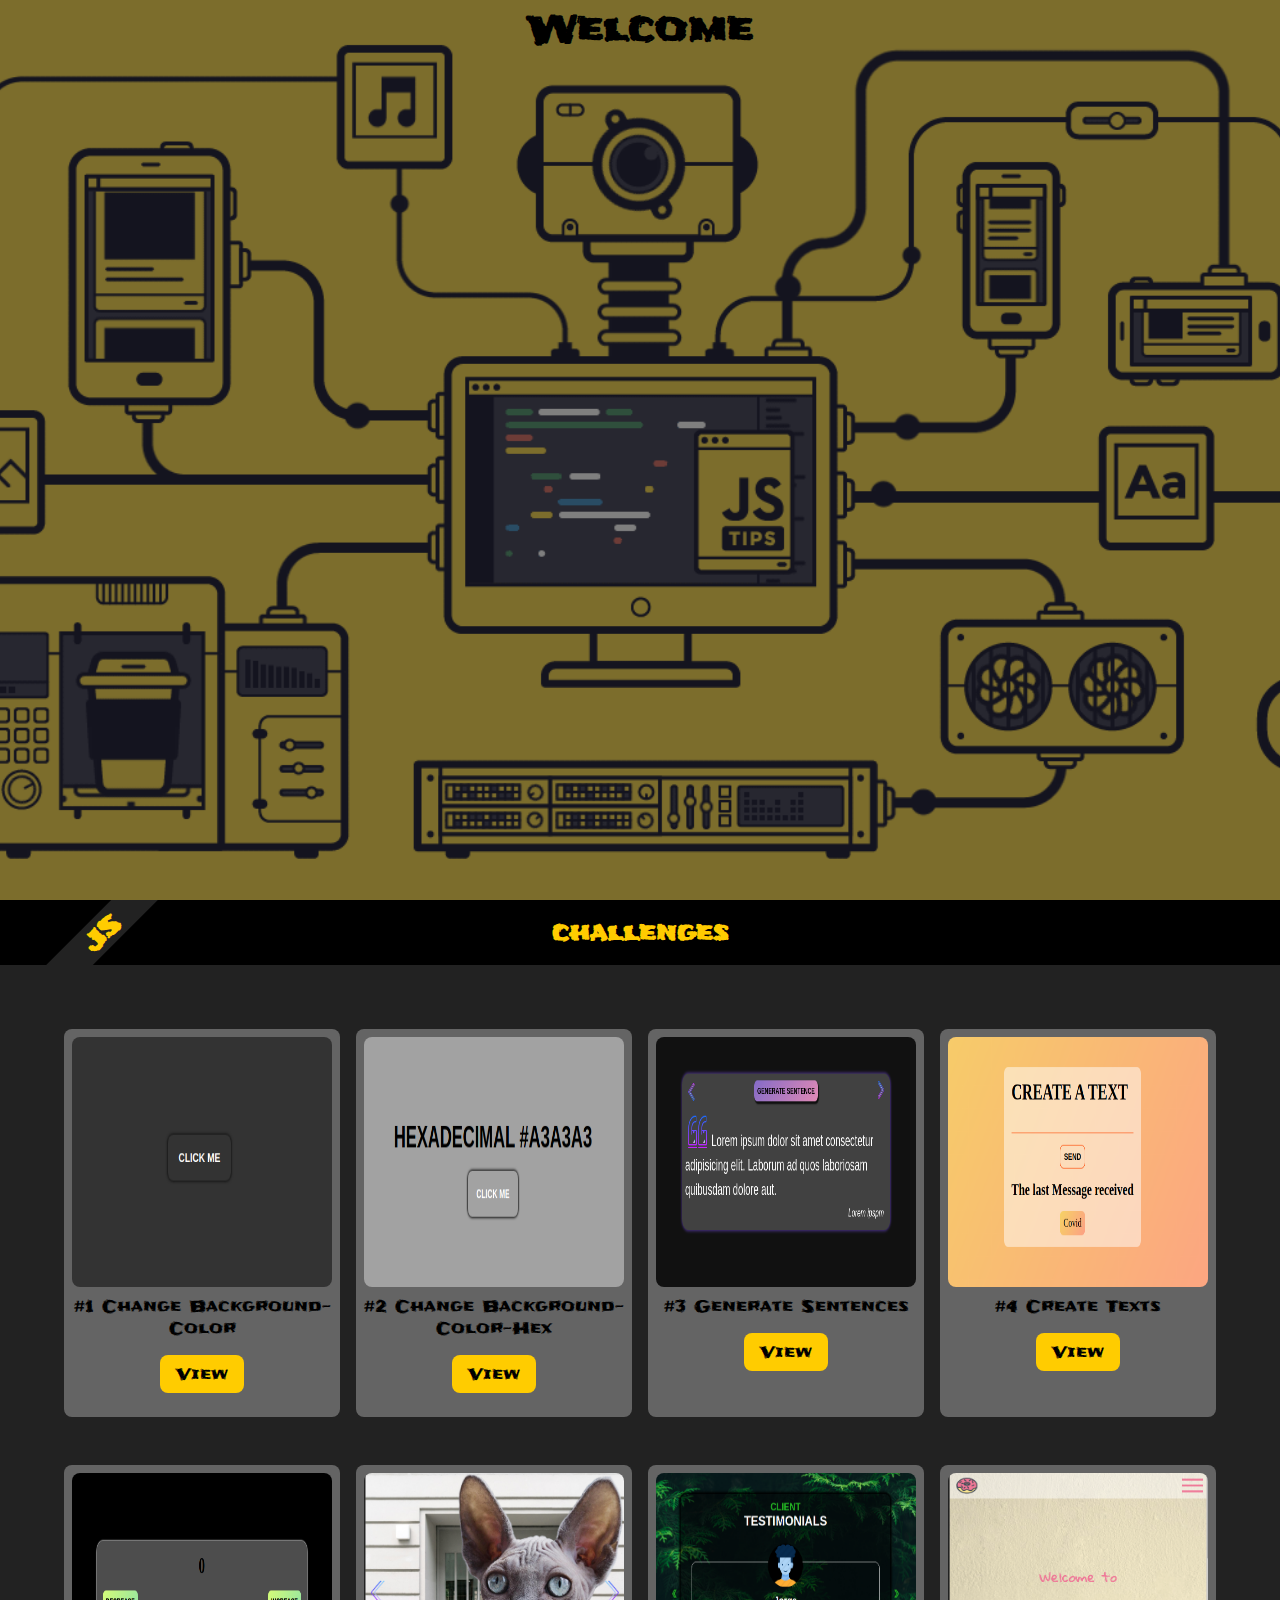
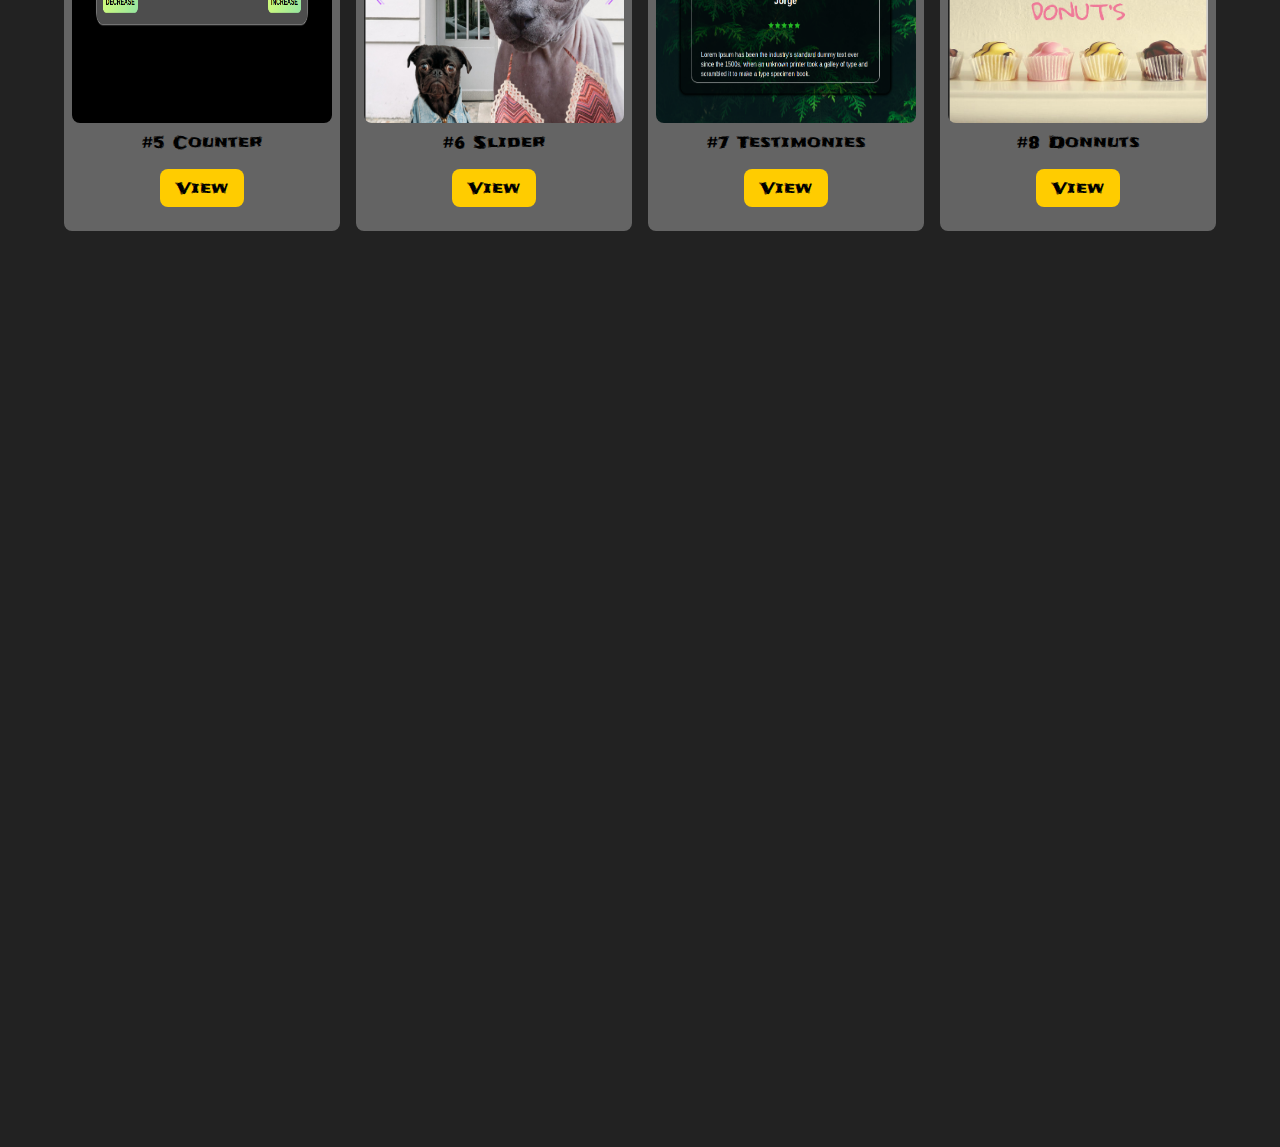
<file: index.html>
<!DOCTYPE html>
<html lang="en">
<head>
    <meta charset="UTF-8">
    <meta name="viewport" content="width=device-width, initial-scale=1.0">
    <meta name="author" content="joda">
    <meta name="theme-color" content="#000000">
    <meta name="apple-mobile-web-app-status-bar-style" content="black-translucent">
    <link rel="stylesheet" href="styles/styles.css">
    <link href="https://fonts.googleapis.com/css2?family=Frijole&display=swap" rel="stylesheet">
    <title>Challenges js</title>
</head>
<body>

    <div class="app">
        <header class="header">
            <section class="header__content">
                <h1 class="title">Welcome</h1>
            </section>
        </header>
        <nav class="nav">
            <h2 class="txt">JS</h2>
            <h2 class="txt2">challenges</h2>
        </nav>
        
        <main class="main">
            <section class="section">
                <div class="card">
                    <figure class="figure">
                        <img src="img/1.png" alt="" class="img" >
                    </figure>
                    <p class="info">
                        #1 Change Background-Color
                    </p>
                    <a href="challenges/1_change_Background/index.html" class="link"> View</a>
                </div>

                <div class="card">
                    <figure class="figure">
                        <img src="img/2.png" alt="" class="img" >
                    </figure>
                    <p class="info">
                        #2 Change Background-Color-Hex
                    </p>
                    <a href="challenges/2_change_BackgroundHex/index.html" class="link"> View</a>
                </div>


                <div class="card">
                    <figure class="figure">
                        <img src="img/3.png" alt="" class="img" >
                    </figure>
                    <p class="info">
                        #3 Generate Sentences
                    </p>
                    <a href="challenges/3_messages/index.html" class="link"> View</a>
                </div>

                <div class="card">
                    <figure class="figure">
                        <img src="img/4.png" alt="" class="img" >
                    </figure>
                    <p class="info">
                        #4 Create Texts
                    </p>
                    <a href="challenges/4_texts/index.html" class="link"> View</a>
                </div>

                <div class="card">
                    <figure class="figure">
                        <img src="img/5.png" alt="" class="img" >
                    </figure>
                    <p class="info">
                        #5 Counter
                    </p>
                    <a href="challenges/5_counter/index.html" class="link"> View</a>
                </div>


                <div class="card">
                    <figure class="figure">
                        <img src="img/6.png" alt="" class="img" >
                    </figure>
                    <p class="info">
                        #6 Slider
                    </p>
                    <a href="challenges/6_slider/index.html" class="link"> View</a>
                </div>

                <div class="card">
                    <figure class="figure">
                        <img src="img/7.png" alt="" class="img" >
                    </figure>
                    <p class="info">
                        #7 Testimonies
                    </p>
                    <a href="challenges/7_testimonies/index.html" class="link"> View</a>
                </div>

                <div class="card">
                    <figure class="figure">
                        <img src="img/8.png" alt="" class="img" >
                    </figure>
                    <p class="info">
                        #8 Donnuts
                    </p>
                    <a href="challenges/8_donnuts/index.html" class="link"> View</a>
                </div>

            </section>
        </main>
    </div>
    
</body>
</html>
</file>
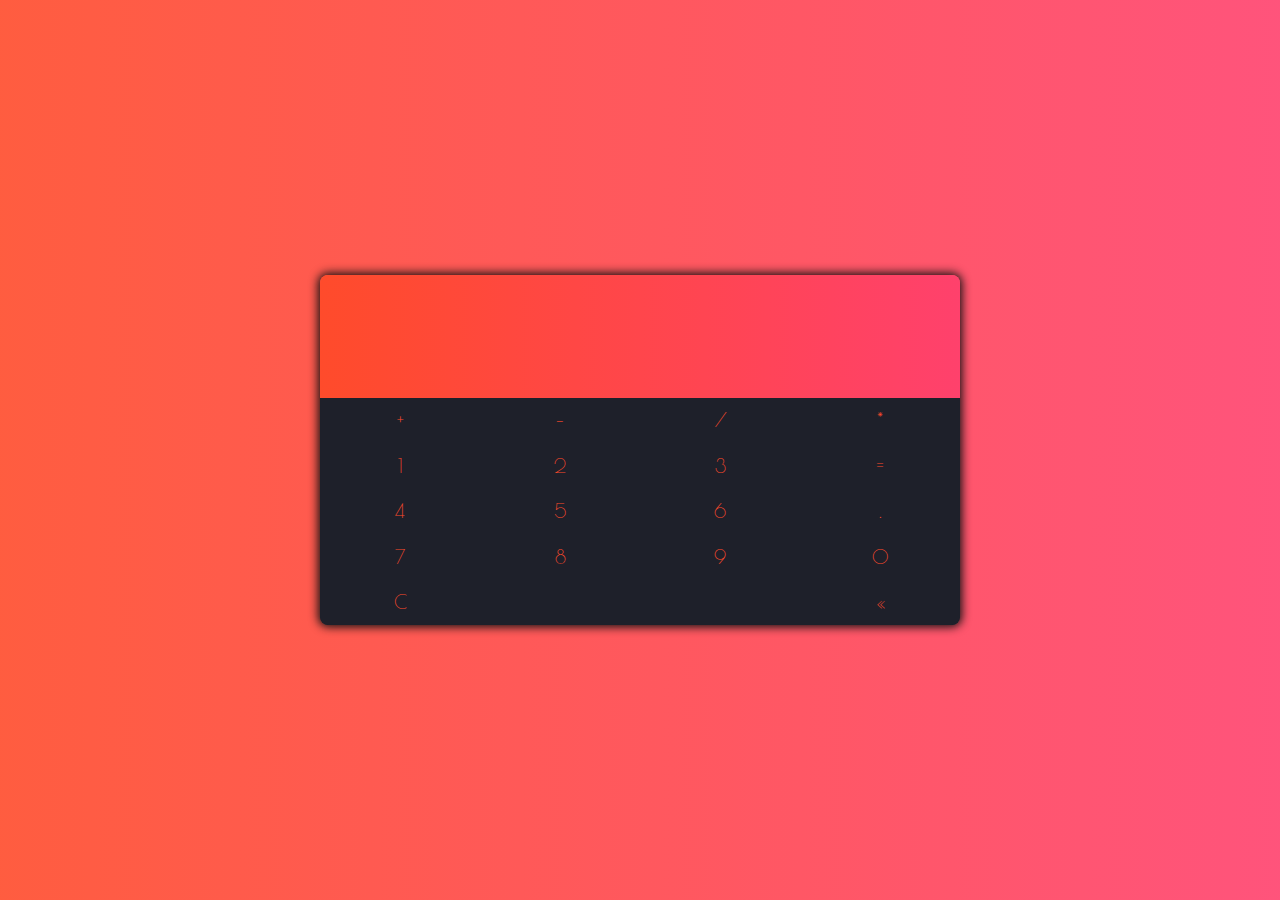
<file: calculator/index.html>
<!DOCTYPE html>
<html lang="en">
<head>
    <meta charset="UTF-8">
    <meta name="viewport" content="width=device-width, initial-scale=1.0">
    <title>Calculator</title>
    <link rel="stylesheet" href="css/styles.css">
     <link href="https://fonts.googleapis.com/css2?family=Courgette&display=swap" rel="stylesheet"> 
      <link href="https://fonts.googleapis.com/css2?family=Poiret+One&display=swap" rel="stylesheet"> 
</head>
<body>


    <div class="app">

       <div class="calculator">

           <div class="texto">
               <p  id="showValor" class="text__show up" >
               <p  id="valor" class="text-show down" > </p>
           </div> 

           <div class="buttons">
                <button data-value="+">+</button>
                <button data-value="-">-</button>
                <button data-value="/">/</button>
                <button data-value="*">*</button>
                <button data-value="1">1</button>
                <button data-value="2">2</button>
                <button data-value="3">3</button>
                <button data-value="=">=</button>
                <button data-value="4">4</button>
                <button data-value="5">5</button>
                <button data-value="6">6</button>
                <button data-value=".">.</button>
                <button data-value="7">7</button>
                <button data-value="8">8</button>
                <button data-value="9">9</button>
                <button data-value="0">0</button>
                <button data-value="" id="deleteOne" class="delOne">&laquo;</button>
                <button data-value="" id="deleteAll" class="delAll">C</button>
           </div>
           
       </div> 

    </div>

    
    <script src="js/app.js"></script>
</body>
</html>
</file>
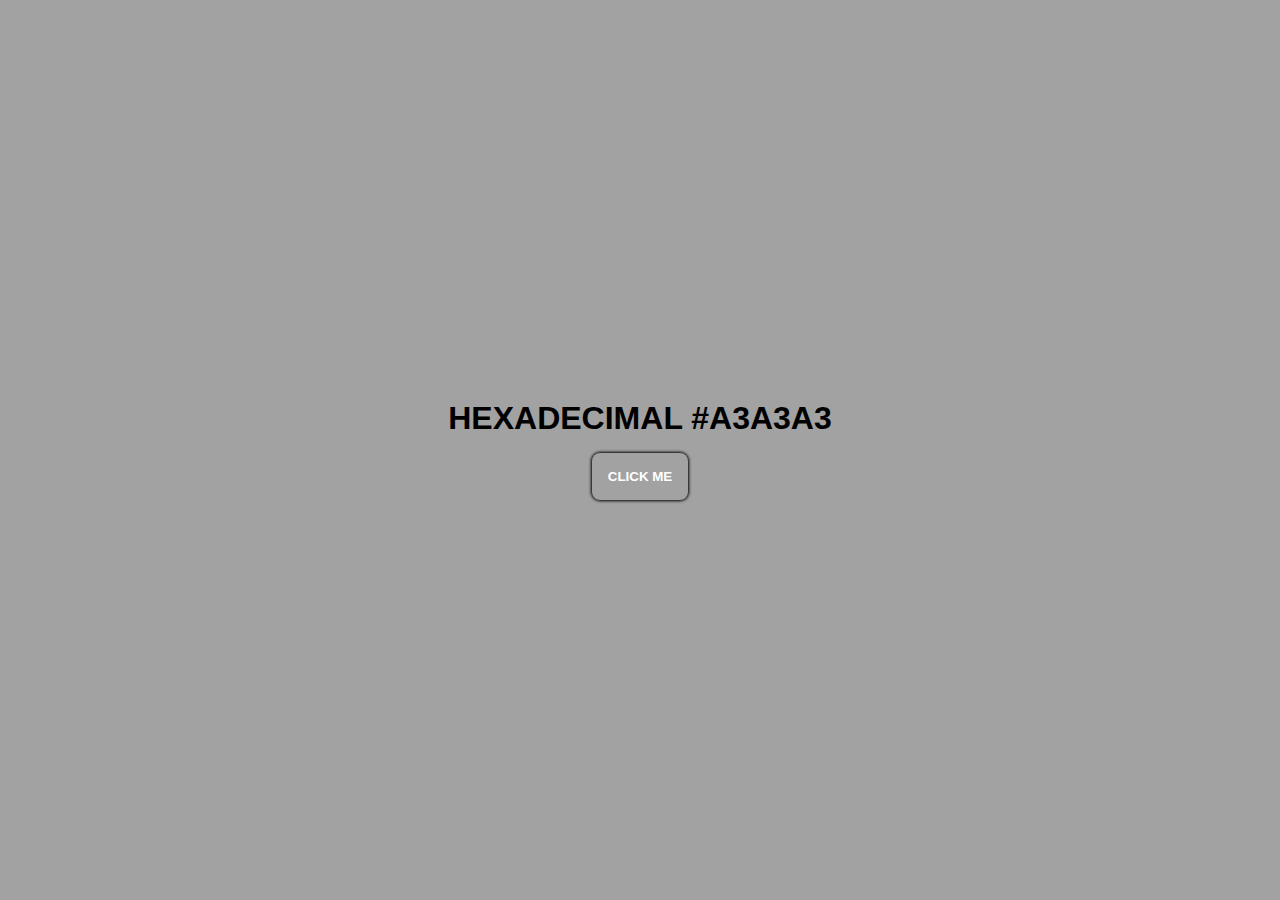
<file: challenges/2_change_BackgroundHex/index.html>
<!DOCTYPE html>
<html lang="en">
<head>
    <meta charset="UTF-8">
    <meta name="viewport" content="width=device-width, initial-scale=1.0">
    <meta name="author" content="joda">  
    <title>Change Background</title>

    <style>
        *
        {
            margin          : 0;
            padding         : 0;
            box-sizing      : border-box ;
        }

        body 
        {
            height          : 100vh;
            display         : grid;
            place-items     : center ;
            background-color: #a2a2a2;
        }

        .app
        {
            /* border          : 2px solid; */
            padding         : .5rem;
            text-align      : center ;
            text-transform  : uppercase;
            font-family     : Arial ;
            font-weight     : 700;
        }

        .btn 
        {
            border-radius   : .5rem;
            padding         : 1rem;
            text-transform  : uppercase;
            font-weight     : 700;
            background-color: transparent;
            border          : none;
            box-shadow      : 0 0 3px 1px #000;
            margin-top      : 1rem;
            cursor          : pointer;
            outline         : none;
            color           : #fff;
        }
    </style>
</head>
<body>


    <div class="app">
        <h1 class="txt">Hexadecimal <span id="txt">#a3a3a3</span></h1>
        <button class="btn" id="btn">Click me</button>
    </div>


    <script src="app.js"></script>
    
</body>
</html>
</file>
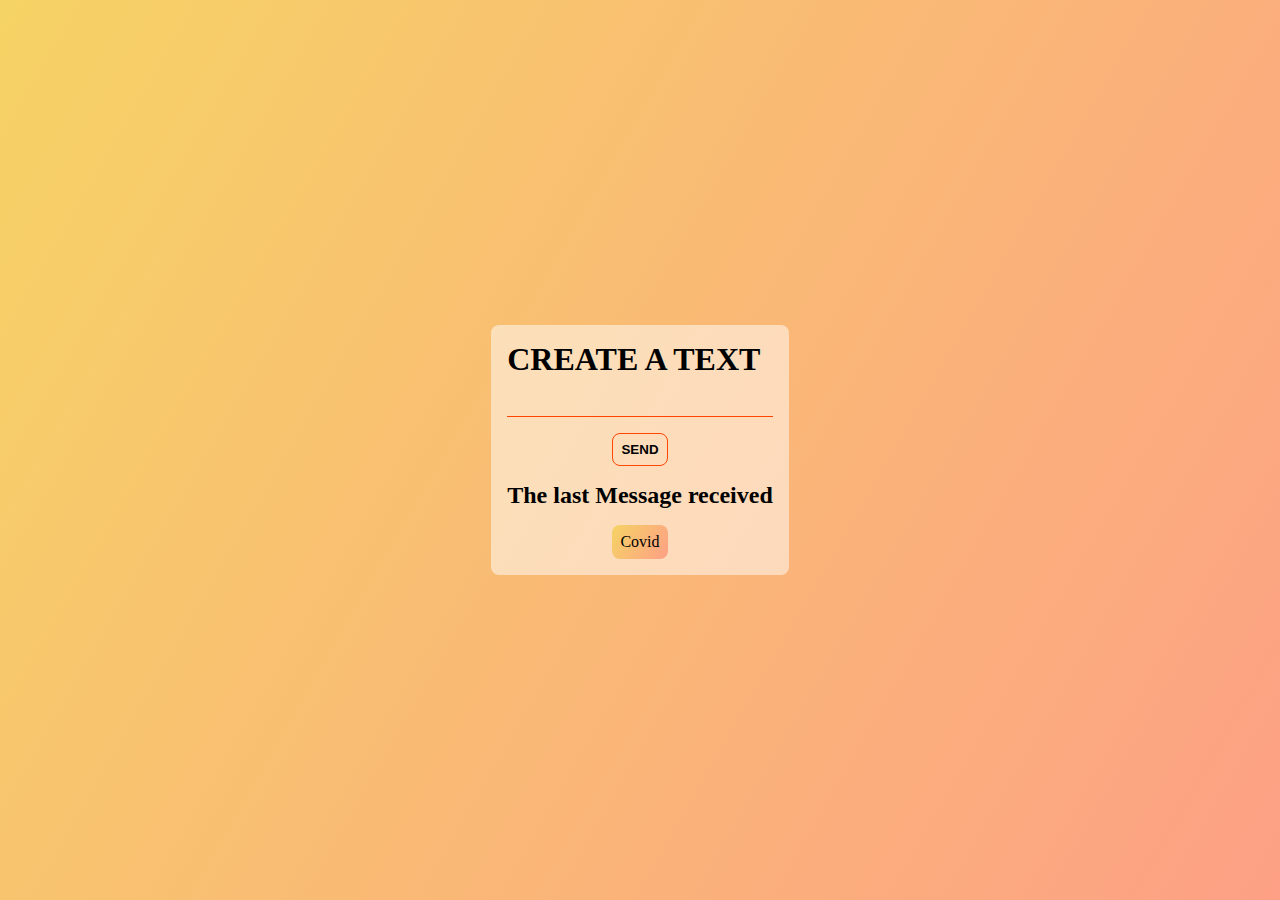
<file: challenges/4_texts/index.html>
<!DOCTYPE html>
<html lang="en">
<head>
    <meta charset="UTF-8">
    <meta name="viewport" content="width=device-width, initial-scale=1.0">
    <meta name="author" content="joda">
    <title>Create Text</title>
    <style>
        *
        {
            margin          : 0;
            padding         : 0;
            box-sizing      : border-box ;
        }

        body 
        {
            height          : 100vh;
            display         : grid;
            place-items     : center;
            background-image: linear-gradient(120deg, #f6d365 0%, #fda085 100%);
        }

        .app
        {
            background-color: rgba(255, 255, 255, .5);
            border-radius   : .5rem;
            padding         : 1rem;
        }

        .h1 
        {
            text-transform  : uppercase ;
        }

        .input
        {
            width            : 100%;
            margin           : 1rem 0;
            padding          : .2rem;
            border           : none;
            border-bottom    : 1px solid orangered;
            background-color : transparent;
            outline          : none;
        }

        .btn 
        {
            text-transform    : uppercase ;
            font-weight       : 700;
            padding           : .5rem;
            width             : max-content;
            margin            : auto;
            margin-bottom     : 1rem;
            display           : block;
            border-radius     : .5rem;
            border            : 1px solid orangered;
            background-color  : transparent ;
            outline           : none;
            cursor            : pointer;
            transition        : all .5s linear;
        }

        .btn:hover 
        {
            box-shadow        : inset  0 -50px orangered;
            color             : #fff;
        }

        .h2 
        {
            margin-bottom   : 1rem;
        }

        .final 
        {
            /* border          : 2px solid; */
            width           : max-content;
            padding         : .5rem;
            border-radius   : .5rem;
            margin          : auto;
            background-image: linear-gradient(120deg, #f6d365 0%, #fda085 100%);
        }

    </style>
</head>
<body>

    <div class="app">
        <h1 class="h1">Create a text</h1>

        <form action="" autocomplete="off">

            <div class="txt">
                <input type="text" id="txt" class="input">
            </div>

            <div class="submit">
                <input type="submit" id="btn" class="btn" value="send">
            </div>
        </form>

        <h2 class="h2">The last Message received</h2>
        <p class="final" id="final">Covid</p>
    </div>

    
    <script src="app.js"></script>
</body>
</html>
</file>
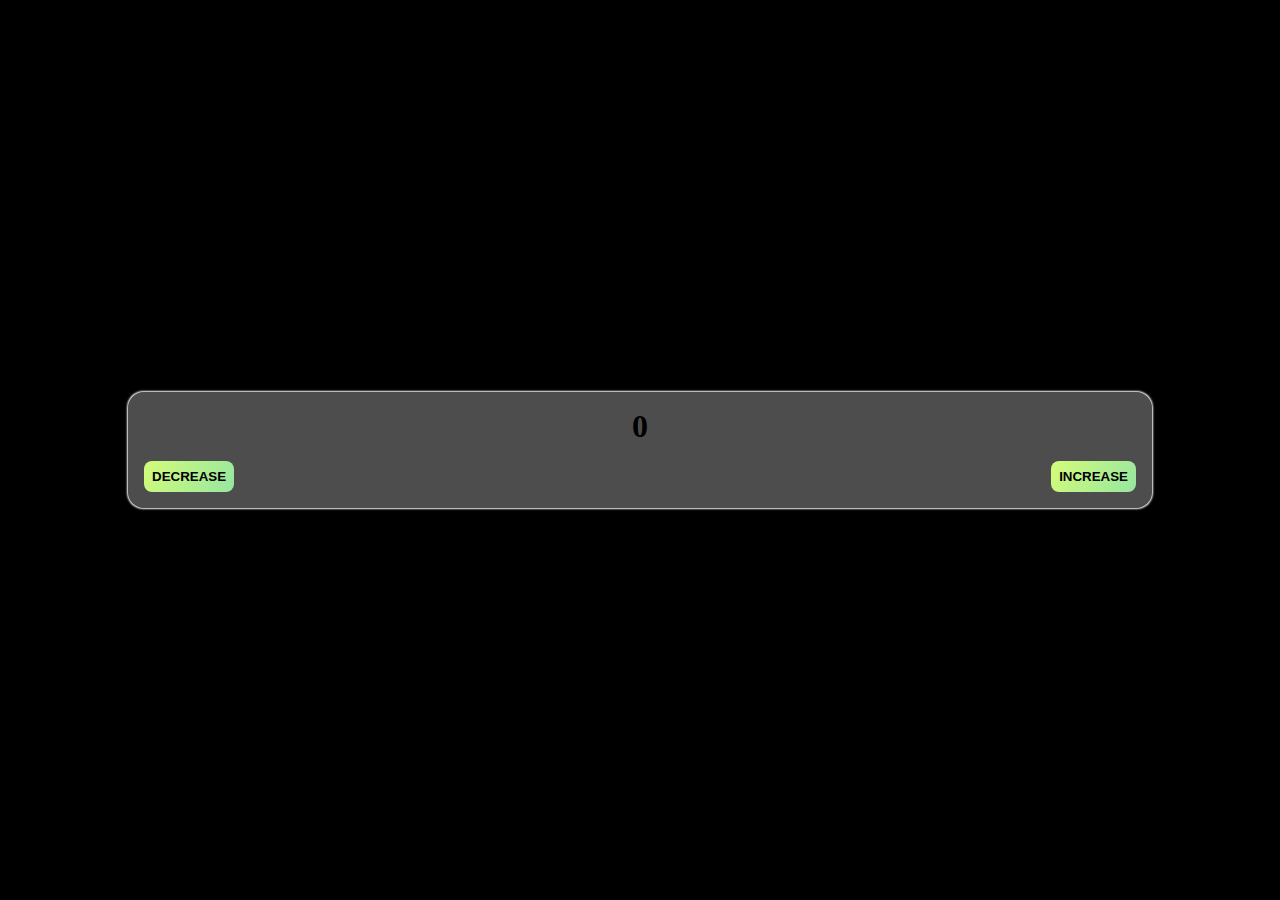
<file: challenges/5_counter/index.html>
<!DOCTYPE html>
<html lang="en">
<head>
    <meta charset="UTF-8">
    <meta name="viewport" content="width=device-width, initial-scale=1.0">
    <meta name="author" content="joda">
    <title>Counter</title>

    <style>
        *
        {
            margin          : 0;
            padding         : 0;
            box-sizing      : border-box;
        }

        body 
        {
            height          : 100vh;
            display         : grid;
            place-items     : center;
            background-color: #000;
            font-style      : Arial ;
        }

        .app
        {
            width           : 80%;
            display         : flex;
            flex-wrap       : wrap;
            justify-content : space-between ;

            /* border          : 2px solid; */
            background-color: rgba(255, 255, 255, .3);
            border-radius   : 1rem;
            padding         : 1rem;
            box-shadow      : 0 0  2px .5px #fff ;
        }

        .num 
        {
            text-align      : center;
            /* border          : 1px solid; */
            width           : 100%;
            margin-bottom   : 1rem;
        }

        .true 
        {
            color           : chartreuse;
        }

        .false 
        {
            color           : tomato;
        }

        .btn 
        {
            padding         : .5rem;
            border-radius   : .5rem;
            text-transform  : uppercase;
            font-weight     : 700;
            cursor          : pointer;
            outline         : none;
            background-image: linear-gradient(120deg, #d4fc79 0%, #96e6a1 100%);
            border          : 1px ;
        }

    </style>
</head>
<body>

    <div class="app">
        <h1 class="num " id="num">0</h1>
        <button class="btn" id="decrease">decrease</button>
        <button class="btn" id="increase">increase</button>
    </div>
    
    <script src="app.js"></script>
</body>
</html>
</file>
<file: styles/styles.css>
*
{
    margin          : 0;
    padding         : 0;
    box-sizing      : border-box;
    font-family     : 'Frijole', cursive; 
}


body
{
    background-color: #222;
    scrollbar-width: 1rem;
    scrollbar-color: white red;
}

body::-webkit-scrollbar-track
{
    background-color:#111;
}

body::-webkit-scrollbar
{
    width           : .3rem;
}

body::-webkit-scrollbar-thumb
{
    background-color:#fc0;
    border-radius   : .5rem;
    height          : 1rem;
}

.header
{
    background-image: url("../img/fondo.gif");
    background-size : cover;
    background-repeat:no-repeat ;
    background-position:center;
    height          : 100vh;
    position        : relative;
}

.header__content
{
    background-color:rgba(0, 0, 0, .5);
    position        : absolute;
    top             : 0;
    left            : 0;
    bottom          : 0;
    right           : 0;
}

.title 
{
    /* border          : 2px solid; */
    width           : max-content;
    font-size       : 2.3rem;
    margin          : .2rem auto;
}

.nav 
{
    /* border          : 2px solid; */
    display         : flex;
    background-color: #000;
    color           : #fc0;
    padding         : 1rem;
    width           : 100%;
    overflow        : hidden;
    /* font-size       : 2rem; */
    position        : relative;
    position        : sticky;
    top             : 0;
}

.txt
{
    /* border          : 2px solid; */
    background-color:#222;
    width           : 40%;
    text-align      : center ;
    transform       : rotate(-45deg);
    position        : absolute;
    left            : -12%;
}

.txt2
{
    margin          :  auto ;
}


.main 
{
    /* border          : 2px solid; */
    width           : 90%;
    margin          : 3rem auto;
    margin-bottom: 100vh;
}

.section 
{
    /* border           : 2px solid; */
    margin           : 1rem 0;
    display          : grid;
    grid-template-columns:repeat(auto-fit, minmax(250px, 1fr)) ;
    gap              : 1rem;
}

.card
{
    /* border          : 2px solid red; */
    width           : 100%;
    margin          : 1rem auto ;
    background-color: rgba(255, 255, 255, .3);
    padding         : .5rem;
    border-radius   : .5rem;
    overflow         : hidden;
}

.figure 
{
    /* border          : 2px solid  */
    width               : 100%;
    overflow            : hidden;
}

.img 
{
    display         : block;
    width           : 100%;
    height          : 250px ;
    border-radius   : .5rem;
    max-width       : 100%;
}

.info
{
    text-align      : center;
    margin-top      : .5rem ;
}

.link
{
    text-decoration : none;
    display         : block;
    background-color: #fc0;
    color           : #000;
    padding         : .5rem 1rem;
    width           : max-content;
    border-radius   : .5rem;
    text-align      : center;
    margin          : 1rem auto;
}
</file>
<file: calculator/css/styles.css>
:root 
{
    --color1        : #ff1493;
    --fondo         : #333;
    --fondo1        : #111;
    --shadow        : #fff;
    --br1           : .5rem;
    --pd1           : .5rem;
}

*
{
    margin          : 0;
    padding         : 0;
    box-sizing      : border-box;
    font-family: 'Courgette', cursive;
    font-family: 'Poiret One', cursive;
}


body 
{
    background-color        : var(--fondo1);
    background: #FF416C;  /* fallback for old browsers */
background: -webkit-linear-gradient(to right, #FF4B2B, #FF416C);  /* Chrome 10-25, Safari 5.1-6 */
background: linear-gradient(to right, rgba(255, 75, 43, 0.9), rgba(255, 65, 109, 0.9)); /* W3C, IE 10+/ Edge, Firefox 16+, Chrome 26+, Opera 12+, Safari 7+ */
    height                  : 100vh;
    display                 : grid;
    place-items             : center;
}



.app 
{
    border-radius           : var(--br1);
    overflow: hidden;
    box-shadow              : 0 0 10px 2px var(--fondo1);
    width                   : 50%;
    height                  : 350px;
}


.calculator 
{
    width                   : 100%;
    height                  : 100%;
}


.texto 
{
    background: #FF416C;  /* fallback for old browsers */
background: -webkit-linear-gradient(to right, #FF4B2B, #FF416C);  /* Chrome 10-25, Safari 5.1-6 */
background: linear-gradient(to right, #FF4B2B, #FF416C); /* W3C, IE 10+/ Edge, Firefox 16+, Chrome 26+, Opera 12+, Safari 7+ */
    width                       : 100%;
    height                      : 35%;
    display                     : flex;
    flex-direction              : column;
    justify-content             : space-between ;
}


input[type=number]::-webkit-inner-spin-button, 
input[type=number]::-webkit-outer-spin-button 
{ 
        -webkit-appearance: none; 
        margin: 0; 
}

input[type=number] 
{
     -moz-appearance    :textfield; 
     border             : none ;
     outline            : none;
}


input 
{
    background-color        : transparent;
    color                   : #fff;
    letter-spacing          : .1rem;
}


.down
{
    text-align          : right ;
    height              : 50%;
    font-size           : 1.5rem;
    padding             : var(--pd1);
}

.up 
{
    height              : 30%;
    text-align          : right ;
    cursor              : pointer;
    padding             : var(--pd1);
}


.buttons 
{
    background-color        : #43465d;
    background-color        : #1e202a;
    display                 : grid;
    grid-template-columns   : repeat(4,1fr) ;
    height                  : 65%;
}

.buttons > button
{

    background-color        : #1e202a;
    cursor              : pointer;
    color               : #fe3964;
    color               : #FF4B2B;
    border              : none;
    font-size           : 1.2rem;
}

.delOne
{
    grid-area           : 5/4;
}
</file>
